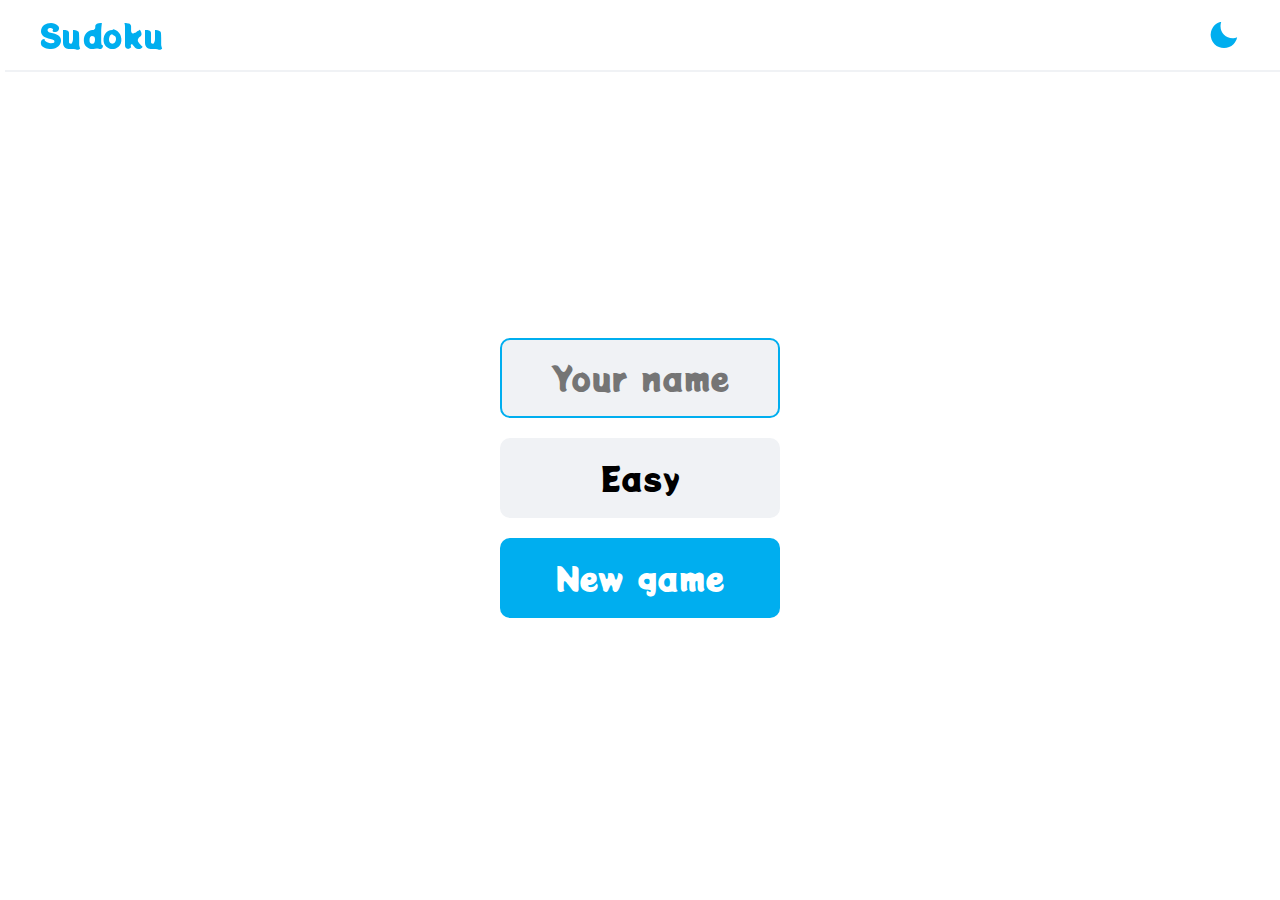
<file: Games/javascript-sudoku-main/index.html>
<!DOCTYPE html>
<html lang="en">

<head>
    <meta charset="UTF-8">
    <meta http-equiv="X-UA-Compatible" content="IE=edge">
    <meta name="viewport" content="width=device-width, initial-scale=1.0">
    <!-- mobile status bar color -->
    <meta name="theme-color" content="#fff">
    <title>Sudoku</title>
    <link rel="shortcut icon" href="./static/images/icon.png" type="image/x-icon">
    <!-- google font -->
    <link rel="preconnect" href="https://fonts.googleapis.com">
    <link rel="preconnect" href="https://fonts.gstatic.com" crossorigin>
    <link href="https://fonts.googleapis.com/css2?family=Potta+One&display=swap" rel="stylesheet">
    <!-- box icons -->
    <link href='https://unpkg.com/boxicons@2.0.9/css/boxicons.min.css' rel='stylesheet'>
    <!-- app css -->
    <link rel="stylesheet" href="./app.css">

</head>

<body>

    <!-- top nav -->
    <nav>
        <div class="nav-container">
            <a href="#" class="nav-logo">
                Sudoku
            </a>
            <div class="dark-mode-toggle" id="dark-mode-toggle">
                <i class="bx bxs-sun"></i>
                <i class="bx bxs-moon"></i>
            </div>
        </div>
    </nav>
    <!-- end top nav -->

    <!-- main -->
    <div class="main">
        <div class="screen">
            <!-- start screen -->
            <div class="start-screen active" id="start-screen">
                <input type="text" placeholder="Your name" maxlength="11" class="input-name" id="input-name">
                <div class="btn" id="btn-level">
                    Easy
                </div>
                <div class="btn" id="btn-continue">Continue</div>
                <div class="btn btn-blue" id="btn-play">New game</div>
            </div>
            <!-- end start screen -->

            <!-- game screen -->
            <div class="main-game" id="game-screen">
                <div class="main-sudoku-grid">
                    <!-- 81 cells -->
                    <div class="main-grid-cell"></div>
                    <div class="main-grid-cell"></div>
                    <div class="main-grid-cell"></div>
                    <div class="main-grid-cell"></div>
                    <div class="main-grid-cell"></div>
                    <div class="main-grid-cell"></div>
                    <div class="main-grid-cell"></div>
                    <div class="main-grid-cell"></div>
                    <div class="main-grid-cell"></div>
                    <div class="main-grid-cell"></div>
                    <div class="main-grid-cell"></div>
                    <div class="main-grid-cell"></div>
                    <div class="main-grid-cell"></div>
                    <div class="main-grid-cell"></div>
                    <div class="main-grid-cell"></div>
                    <div class="main-grid-cell"></div>
                    <div class="main-grid-cell"></div>
                    <div class="main-grid-cell"></div>
                    <div class="main-grid-cell"></div>
                    <div class="main-grid-cell"></div>
                    <div class="main-grid-cell"></div>
                    <div class="main-grid-cell"></div>
                    <div class="main-grid-cell"></div>
                    <div class="main-grid-cell"></div>
                    <div class="main-grid-cell"></div>
                    <div class="main-grid-cell"></div>
                    <div class="main-grid-cell"></div>
                    <div class="main-grid-cell"></div>
                    <div class="main-grid-cell"></div>
                    <div class="main-grid-cell"></div>
                    <div class="main-grid-cell"></div>
                    <div class="main-grid-cell"></div>
                    <div class="main-grid-cell"></div>
                    <div class="main-grid-cell"></div>
                    <div class="main-grid-cell"></div>
                    <div class="main-grid-cell"></div>
                    <div class="main-grid-cell"></div>
                    <div class="main-grid-cell"></div>
                    <div class="main-grid-cell"></div>
                    <div class="main-grid-cell"></div>
                    <div class="main-grid-cell"></div>
                    <div class="main-grid-cell"></div>
                    <div class="main-grid-cell"></div>
                    <div class="main-grid-cell"></div>
                    <div class="main-grid-cell"></div>
                    <div class="main-grid-cell"></div>
                    <div class="main-grid-cell"></div>
                    <div class="main-grid-cell"></div>
                    <div class="main-grid-cell"></div>
                    <div class="main-grid-cell"></div>
                    <div class="main-grid-cell"></div>
                    <div class="main-grid-cell"></div>
                    <div class="main-grid-cell"></div>
                    <div class="main-grid-cell"></div>
                    <div class="main-grid-cell"></div>
                    <div class="main-grid-cell"></div>
                    <div class="main-grid-cell"></div>
                    <div class="main-grid-cell"></div>
                    <div class="main-grid-cell"></div>
                    <div class="main-grid-cell"></div>
                    <div class="main-grid-cell"></div>
                    <div class="main-grid-cell"></div>
                    <div class="main-grid-cell"></div>
                    <div class="main-grid-cell"></div>
                    <div class="main-grid-cell"></div>
                    <div class="main-grid-cell"></div>
                    <div class="main-grid-cell"></div>
                    <div class="main-grid-cell"></div>
                    <div class="main-grid-cell"></div>
                    <div class="main-grid-cell"></div>
                    <div class="main-grid-cell"></div>
                    <div class="main-grid-cell"></div>
                    <div class="main-grid-cell"></div>
                    <div class="main-grid-cell"></div>
                    <div class="main-grid-cell"></div>
                    <div class="main-grid-cell"></div>
                    <div class="main-grid-cell"></div>
                    <div class="main-grid-cell"></div>
                    <div class="main-grid-cell"></div>
                    <div class="main-grid-cell"></div>
                    <div class="main-grid-cell"></div>
                </div>

                <div class="main-game-info">
                    <div class="main-game-info-box main-game-info-name">
                        <span id="player-name">tuat</span>
                    </div>
                    <div class="main-game-info-box main-game-info-level">
                        <span id="game-level">Easy</span>
                    </div>
                </div>

                <div class="main-game-info-box main-game-info-time">
                    <span id="game-time">10:20</span>
                    <div class="pause-btn" id="btn-pause">
                        <i class="bx bx-pause"></i>
                    </div>
                </div>

                <div class="numbers">
                    <div class="number">1</div>
                    <div class="number">2</div>
                    <div class="number">3</div>
                    <div class="number">4</div>
                    <div class="number">5</div>
                    <div class="number">6</div>
                    <div class="number">7</div>
                    <div class="number">8</div>
                    <div class="number">9</div>
                    <div class="delete" id="btn-delete">X</div>
                </div>
            </div>
            <!-- end game screen -->

            <!-- pause screen -->
            <div class="pause-screen" id="pause-screen">
                <div class="btn btn-blue" id="btn-resume">Resume</div>
                <div class="btn" id="btn-new-game">New game</div>
            </div>
            <!-- end pause screen -->

            <!-- result screen -->
            <div class="result-screen" id="result-screen">
                <div class="congrate">Competed</div>
                <div class="info">Time</div>
                <div id="result-time"></div>
                <div class="btn" id="btn-new-game-2">New game</div>
            </div>
            <!-- end result screen -->
        </div>
    </div>
    <!-- end main -->

    <script src="./static/js/constant.js"></script>
    <script src="./static/js/sudoku.js"></script>
    <script src="./static/js/app.js"></script>
</body>

</html>
</file>
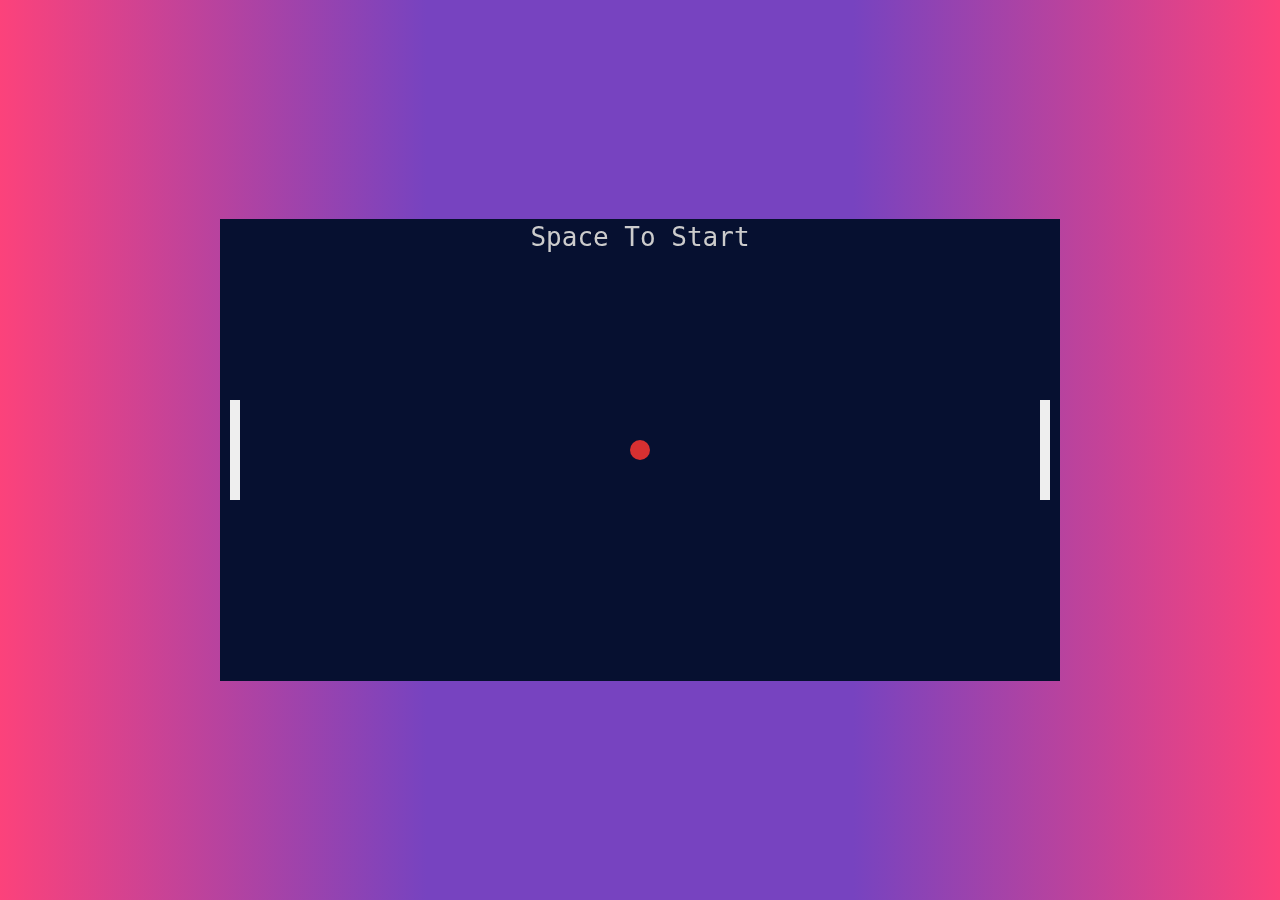
<file: Games/Ping-Pong/index.html>
<!DOCTYPE html>
<html lang="en">
<head>
    <meta charset="UTF-8">
    <meta name="viewport" content="width=device-width, initial-scale=1.0">
    <meta http-equiv="X-UA-Compatible" content="ie=edge">
    <title>Pong Game -Webship</title>
    <link rel="stylesheet" href="style.css">
</head>
<body>
    
    <canvas id="can" width="840" height="462"></canvas>
    <div id="score_board">Space To Start</div>

    <script src="helper.js" defer></script>
    <script src="pong.js" defer></script>
    <script src="core.js" defer></script>
</body>
</html>
</file>
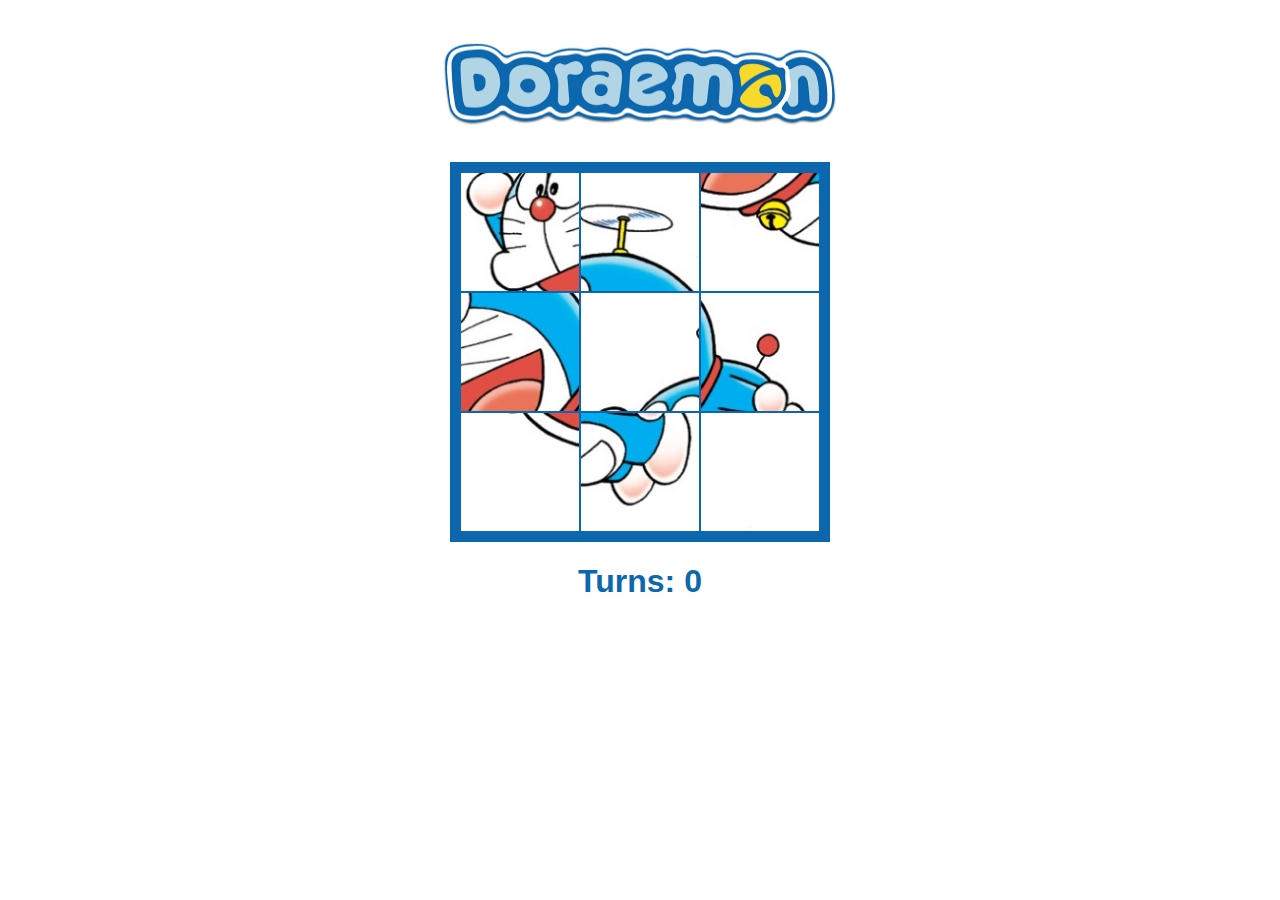
<file: Games/Puzzel/index.html>
<!DOCTYPE html>
<html>
    <head>
        <meta charset="UTF-8">
        <meta name="viewport" content="width=device-width, initial-scale=1.0">
        <title>Slide Puzzle</title>
        <link rel="stylesheet" href="puzzel.css">
        <script src="puzzel.js"></script>
    </head>

    <body>
        <img id="title" src="./logo.png">
        <div id="board">
        </div>
        <h1>Turns: <span id="turns">0</span></h1>
    </body>
</html>
</file>
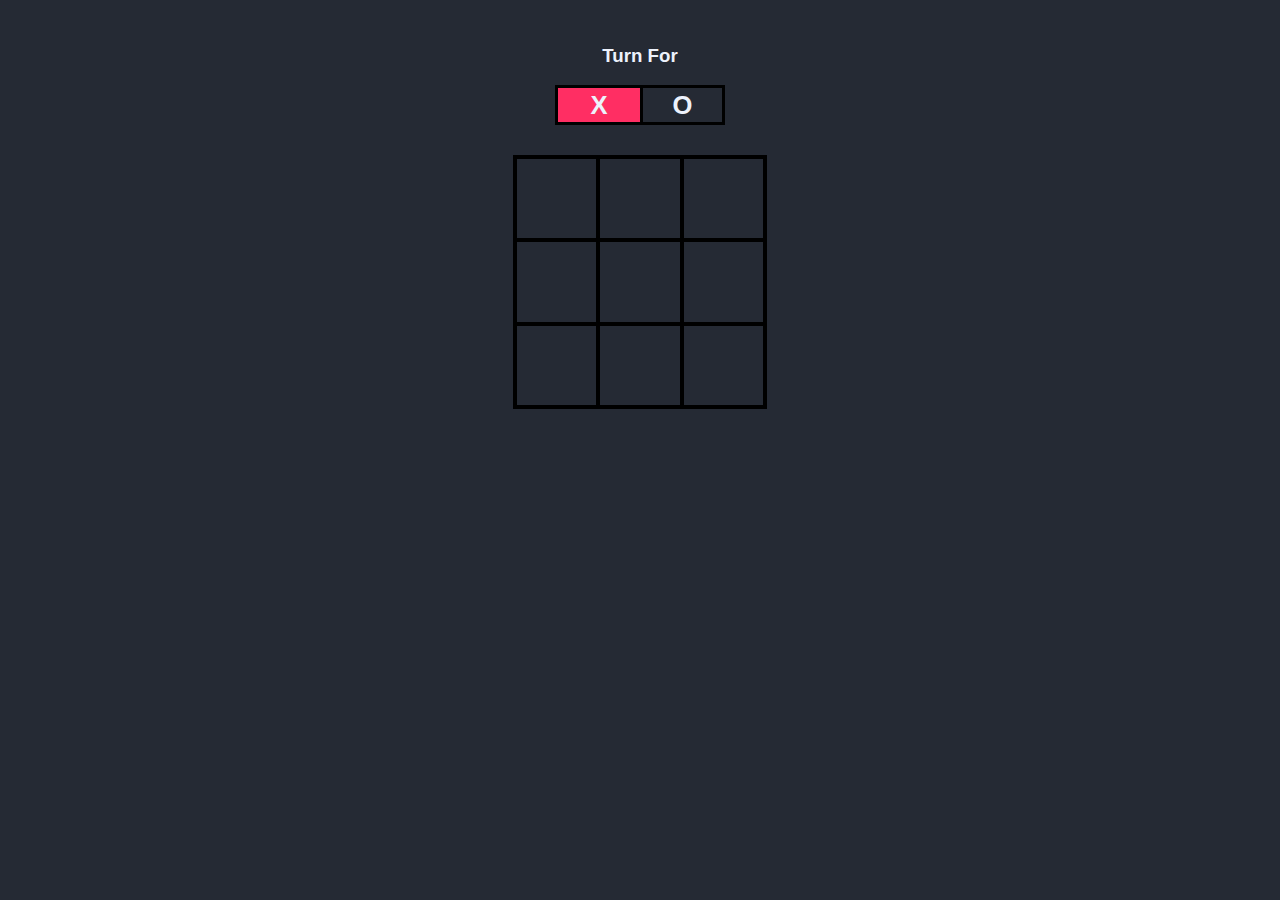
<file: Games/Tick-Tack-To/index.html>
<!DOCTYPE html>
<html lang="en">
<head>
    <meta charset="UTF-8">
    <meta http-equiv="X-UA-Compatible" content="IE=edge">
    <meta name="viewport" content="width=device-width, initial-scale=1.0">
    <title>Tic_Tac_Toe</title>
    <link rel="stylesheet" href="style.css">
</head>
<body>
    <div class="turn-container">
        <h3>Turn For</h3>
        <div class="turn-box align">X</div>
        <div class="turn-box align">O</div>
        <div class="bg"></div>
    </div>
    <div class="main-grid">
        <div class="box align">0</div>
        <div class="box align">1</div>
        <div class="box align">2</div>
        <div class="box align">3</div>
        <div class="box align">4</div>
        <div class="box align">5</div>
        <div class="box align">6</div>
        <div class="box align">7</div>
        <div class="box align">8</div>
    </div>
    <h2 id="results"></h2>
    <button id="play-again">Play Again</button>
    <script src="script.js"></script>
</body>
</html>
</file>
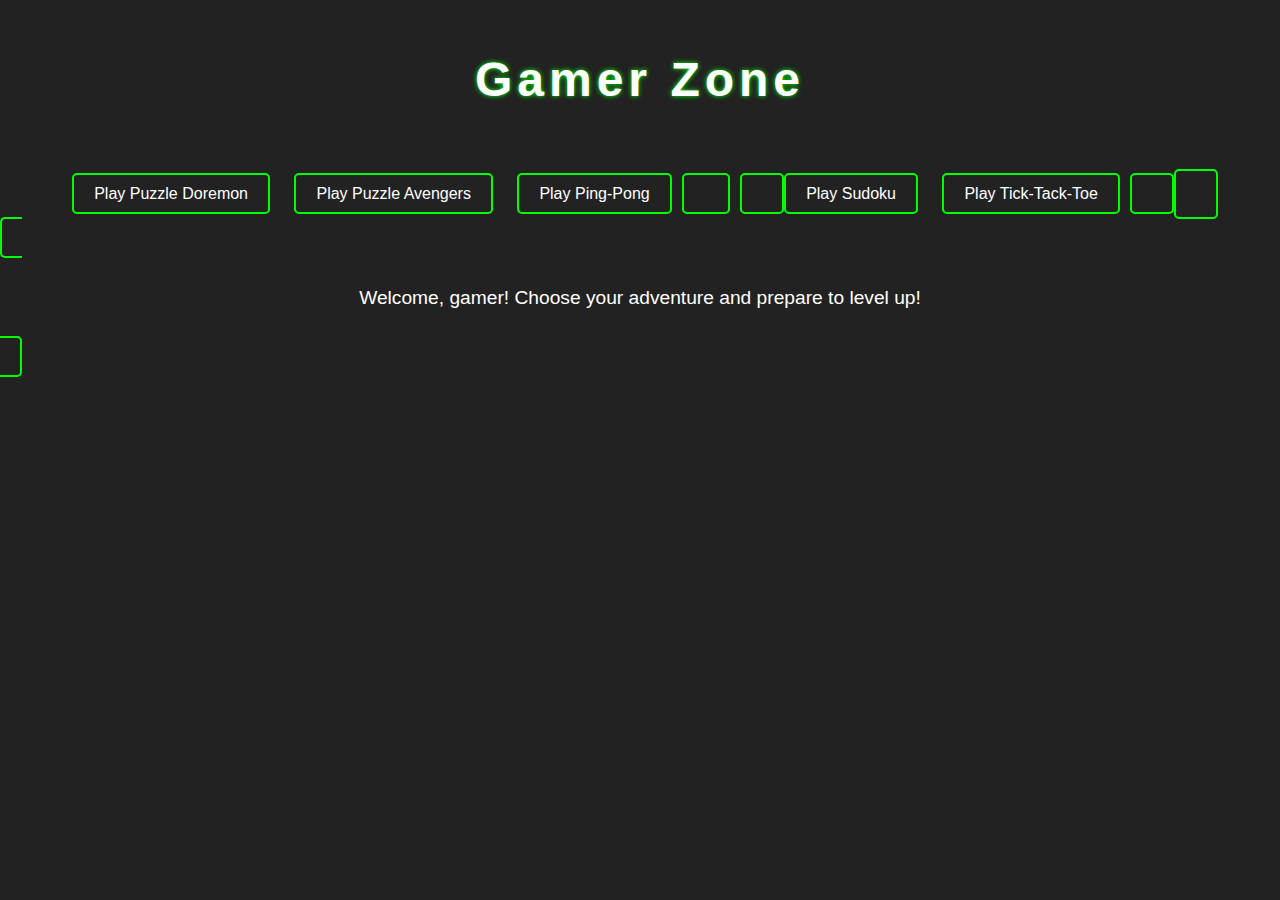
<file: html.html>
<!DOCTYPE html>
<html lang="en">
<head>
  <meta charset="UTF-8">
  <meta name="viewport" content="width=device-width, initial-scale=1.0">
  <title>Gamer Zone</title>
  <link rel="stylesheet" href="css.css">
</head>
<body>
  <header>
    <h1>Gamer Zone</h1>
  </header>
  <nav>
    <ul>
      <li><a href="https://invisibleka.github.io/Games/Games/Puzzel/index.html">Play Puzzle Doremon</a></li>
      <li><a href="https://invisibleka.github.io/Games/Games/Puzzel/5x5%20puzzle%20challenge/index.html">Play Puzzle Avengers</a></li>
      <li><a href="https://invisibleka.github.io/Games/Games/Ping-Pong/index.html">Play Ping-Pong</li>
      <li><a href="https://invisibleka.github.io/Games/Games/javascript-sudoku-main/index.html">Play Sudoku</a></li>
        <li><a href="https://invisibleka.github.io/Games/Games/Tick-Tack-To/index.html">Play Tick-Tack-Toe</li>
    </ul>
  </nav>
  <main>
    <p>Welcome, gamer! Choose your adventure and prepare to level up!</p>
  </main>
</body>
</html>
</file>
<file: Games/javascript-sudoku-main/app.css>
:root {
    --bg-main: #f0f2f5;
    --bg-body: #fff;
    --color-txt: #000;
    --filled-color: #000;
    --filled-bg: #caf0f8;

    --white: #fff;
    --blue: #00aeef;
    --red: #e91e63;
    --black: #000;

    --nav-size: 70px;
    --sudoku-cell-size: 50px;

    --border-radius: 10px;

    --space-y: 20px;

    --gap: 5px;

    --font-size: 1.5rem;
    --font-size-lg: 2rem;
    --font-size-xl: 3rem;
}

.dark {
    --bg-main: #2a2a38;
    --bg-body: #1a1a2e;
    --color-txt: #6a6a6a;
    --filled-color: #4f4f63;
    --filled-bg: #000;
}

* {
    padding: 0;
    margin: 0;
    box-sizing: border-box;
    -webkit-tap-highlight-color: transparent;
}

body {
    font-family: "Potta One", cursive;
    /* height: 100vh; */
    background-color: var(--bg-body);
    overflow-x: hidden;
    user-select: none;
}

input {
    font-family: "Potta One", cursive;
    border: 2px solid var(--bg-main);
    color: var(--color-txt);
}

input:hover,
input:focus {
    border-color: var(--blue);
}

a {
    text-decoration: none;
    color: unset;
}

ul {
    list-style-type: none;
}

nav {
    background-color: var(--bg-body);
    color: var(--color-txt);
    position: fixed;
    top: 0;
    width: 100%;
    box-shadow: 5px 2px var(--bg-main);
    z-index: 99;
}

.nav-container {
    max-width: 1280px;
    margin: auto;
    display: flex;
    align-items: center;
    justify-content: space-between;
    padding: 0 40px;
    height: var(--nav-size);
}

.nav-logo {
    font-size: var(--font-size-lg);
    color: var(--blue);
}

.dark-mode-toggle {
    color: var(--blue);
    font-size: var(--font-size-lg);
    cursor: pointer;
}

.bxs-sun {
    display: none;
}

.bxs-moon {
    display: inline-block;
}

.dark .bxs-sun {
    display: inline-block;
}

.dark .bxs-moon {
    display: none;
}

.main {
    /* height: 100vh; */
    padding-top: var(--nav-size);
    display: grid;
    place-items: center;
}

.screen {
    position: relative;
    overflow: hidden;
    height: 100%;
    min-width: 400px;
}

.start-screen {
    position: absolute;
    top: 0;
    left: 0;
    width: 100%;
    height: 100%;
    transform: translateX(-100%);
    transition: transform 0.3s ease-in-out;
    display: flex;
    flex-direction: column;
    align-items: center;
    justify-content: center;
}

.start-screen.active {
    transform: translateX(0);
}

.start-screen > * + * {
    margin-top: 20px;
}

.input-name {
    height: 80px;
    width: 280px;
    border-radius: var(--border-radius);
    outline: 0;
    background-color: var(--bg-main);
    padding: 20px;
    font-size: var(--font-size-lg);
    text-align: center;
}

.btn {
    height: 80px;
    width: 280px;
    background-color: var(--bg-main);
    color: var(--color-txt);
    border-radius: var(--border-radius);
    display: grid;
    place-items: center;
    transition: width 0.3s ease-in-out;
    overflow: hidden;
    font-size: var(--font-size-lg);
    cursor: pointer;
}

.btn-blue {
    background-color: var(--blue);
    color: var(--white);
}

.input-err {
    border-color: var(--red);
    animation: bounce 0.5s cubic-bezier(0.175, 0.885, 0.32, 1.275);
}

@keyframes bounce {
    0% {
        transform: translateX(0);
    }
    25% {
        transform: translateX(20px);
    }
    50% {
        transform: translateX(-20px);
    }
    100% {
        transform: translateX(0);
    }
}

.main-game {
    display: flex;
    height: 100%;
    flex-direction: column;
    justify-content: space-between;
    padding: 30px 0;
    transform: translateX(100%);
    transition: transform 0.3s ease-in-out;
}

.main-game.active {
    transform: translateX(0);
}

.main-sudoku-grid {
    display: grid;
    gap: var(--gap);
    grid-template-columns: repeat(9, auto);
}

.main-grid-cell {
    height: var(--sudoku-cell-size);
    width: var(--sudoku-cell-size);
    border-radius: var(--border-radius);
    background-color: var(--bg-main);
    color: var(--blue);
    display: grid;
    place-items: center;
    font-size: var(--font-size);
    cursor: pointer;
}

.main-grid-cell.filled {
    background-color: var(--filled-bg);
    color: var(--filled-color);
}

.main-grid-cell.selected {
    background-color: var(--blue);
    color: var(--white);
}

.main-grid-cell:hover {
    border: 2px solid var(--blue);
}

.main-grid-cell.hover {
    border: 3px solid var(--blue);
}

.dark .main-grid-cell.hover {
    border: 1px solid var(--blue);
}

.main-grid-cell.err {
    background-color: var(--red);
    color: var(--white);
}

.main-game-info {
    margin-top: var(--space-y);
    margin-bottom: 10px;
    display: grid;
    grid-template-columns: 1fr 1fr;
    gap: 10px;
}

.main-game-info-box {
    height: 45px;
    background-color: var(--bg-main);
    color: var(--color-txt);
    border-radius: var(--border-radius);
    display: grid;
    place-items: center;
    padding: 0 20px;
    font-size: var(--font-size);
}

.main-game-info-time {
    position: relative;
    align-items: center;
    justify-content: center;
    padding-left: 2rem;
    margin-bottom: auto;
}

.pause-btn {
    position: absolute;
    right: 10px;
    height: 30px;
    width: 30px;
    border-radius: var(--border-radius);
    background-color: var(--blue);
    color: var(--white);
    font-size: var(--font-size);
    display: grid;
    place-items: center;
    cursor: pointer;
}

.numbers {
    margin-top: var(--space-y);
    display: grid;
    grid-template-columns: repeat(5, 1fr);
    gap: 5px;
}

.number {
    height: var(--sudoku-cell-size);
    border-radius: var(--border-radius);
    background-color: var(--bg-main);
    color: var(--color-txt);
    display: grid;
    place-items: center;
    font-size: var(--font-size);
    cursor: pointer;
}

.delete {
    background-color: var(--red);
    color: var(--white);
    height: var(--sudoku-cell-size);
    border-radius: var(--border-radius);
    display: grid;
    place-items: center;
    font-size: var(--font-size);
    cursor: pointer;
}

.pause-screen,
.result-screen {
    position: absolute;
    top: 0;
    left: 0;
    width: 100%;
    height: 100%;
    background-color: var(--bg-body);
    align-items: center;
    justify-content: center;
    flex-direction: column;
    display: none;
}

.pause-screen.active,
.result-screen.active {
    display: flex;
}

.pause-screen > * + *,
.result-screen > * + * {
    margin-top: 20px;
}

.result-screen.active div {
    animation: zoom-in 0.5s cubic-bezier(0.175, 0.885, 0.32, 1.275);
}

.pause-screen.active .btn {
    animation: zoom-in 0.5s cubic-bezier(0.175, 0.885, 0.32, 1.275);
}

.result-screen .congrate {
    font-size: var(--font-size-xl);
    color: var(--blue);
}

.result-screen .info {
    color: var(--color-txt);
    font-size: var(--font-size);
}

#result-time {
    color: var(--blue);
    font-size: var(--font-size-xl);
}

.zoom-in {
    animation: zoom-in 0.5s cubic-bezier(0.175, 0.885, 0.32, 1.275);
}

@keyframes zoom-in {
    0% {
        transform: scale(3);
    }
    100% {
        transform: scale(1);
    }
}

.cell-err {
    animation: zoom-out-shake 0.5s cubic-bezier(0.175, 0.885, 0.32, 1.275);
}

@keyframes zoom-out-shake {
    0% {
        transform: scale(2);
    }
    25% {
        transform: scale(2) rotate(30deg);
    }
    50% {
        transform: scale(2) rotate(-30deg);
    }
    100% {
        transform: scale(1);
    }
}

@media only screen and (max-width: 800px) {
    :root {
        --nav-size: 50px;

        --sudoku-cell-size: 30px;

        --border-radius: 5px;

        --space-y: 10px;

        --gap: 2px;

        --font-size: 1rem;
        --font-size-lg: 1.5rem;
        --font-size-xl: 2rem;
    }

    .input-name,
    .btn {
        height: 50px;
    }

    .main-grid-cell.hover {
        border-width: 2px;
    }

    .screen {
        min-width: unset;
    }

    .main {
        height: 100vh;
    }
}
</file>
<file: Games/Ping-Pong/style.css>
*{padding: 0;margin: 0;box-sizing: border-box;}
body{
    height: 100vh;
    background: linear-gradient(to right,#FC427B,#7743C0,#7743C0,#FC427B);
}
#can{
    position: absolute;
    left:50%;
    top:50%;
    transform: translate(-50%,-50%);
    background-color: #121212;
    border:0px solid #040b24; 
}
#score_board{
    position: absolute;
    left:50%;
    top:50%;
    transform: translate(-50%,-50%);
    width:854px;
    height: 480px;
    text-align: center;
    padding: 12px;
    background-color: transparent;
    color: #ccc;
    font-size: 2.0em;
    font-family: monospace;
}
</file>
<file: Games/Puzzel/puzzel.css>
body {
    font-family: Arial, Helvetica, sans-serif;
    text-align: center;
    color: #0c67ae;
}

#title {
    height: 150px;
    width: 400px;
}

#board {
    width: 360px;
    height: 360px;
    background-color: lightblue;
    border: 10px solid #0c67ae;

    margin: 0 auto;
    display: flex;
    flex-wrap: wrap;
}

#board img {
    width: 118px;
    height: 118px;
    border: 1px solid #0c67ae;
}
</file>
<file: Games/Tick-Tack-To/style.css>
*{
    color: var(--primary-color);
    font-family: sans-serif;
    transition: 0.2s ease-in-out;
    user-select: none;
}

.align{
    display: flex;
    justify-content: center;
    align-items: center;
}

body{
    background-color: #252A34;
    margin: 0;
    padding: 0;
    width: 100vw;
    text-align: center;
    padding-top: 5vh;
}

.turn-container{
    width: 170px;
    height: 80px;
    margin: auto;
    display: grid;
    grid-template-columns: 1fr 1fr;
    grid-template-rows: 1fr 1fr;
    position: relative;
}

.turn-container h3{
    margin: 0;
    grid-column-start: 1;
    grid-column-end: 3;
}

.turn-container .turn-box{
    border: 3px solid #000;
    font-size: 1.6rem;
    font-weight: 700;
}

.turn-container .turn-box:nth-child(even){
    border-right: none;
}

.bg{
    position: absolute;
    bottom: 0;
    left: 0;
    width: 85px;
    height: 40px;
    background-color: #FF2E63;
    z-index: -1;
}

.main-grid{
    display: grid;
    grid-template-columns: repeat(3, 1fr);
    grid-template-rows: repeat(3, 1fr);
    height: 250px;
    width: 250px;
    margin: 30px auto;
    border: 2px solid #000;
}

.box{
    cursor: pointer;
    font-size: 2rem;
    font-weight: 700;
    border: 2px solid #000;
}

.box:hover{
    background-color: #FF2E63;
}

#play-again{
    background-color: #FF2E63;
    padding: 10px 25px;
    border: none;
    font-size: 1.2rem;
    border-radius: 5px;
    cursor: pointer;
    display: none;
}

#play-again:hover{
    padding: 10px 40px;
    background-color: #08D9D6;
    color: #000;
}

#dark {
    width: 30px;
    cursor: pointer;
    background-color: aliceblue;
}

#flex {
    display: flex;
    justify-content: right;
    right: 30vh;
}
:root {
    --primary-color: #edf2fc;
    --secondary-color: #212121;
}
</file>
<file: css.css>
body {
  font-family: sans-serif;
  background-color: #222;
  color: #fff;
  margin: 0;
  padding: 0;
}

header {
  text-align: center;
  padding: 20px;
}

h1 {
  font-size: 3em;
  letter-spacing: 5px;
  text-shadow: 0 0 5px #00ff00;
}

nav {
  display: flex;
  justify-content: center;
  padding: 10px;
}

ul {
  list-style: none;
  padding: 0;
}

li {
  margin: 0 10px;
  display: inline-block;
}

a {
  text-decoration: none;
  color: #fff;
  padding: 10px 20px;
  border: 2px solid #00ff00;
  border-radius: 5px;
  transition: all 0.3s ease-in-out;
}

a:hover {
  background-color: #00ff00;
  color: #222;
}

main {
  text-align: center;
  padding: 20px;
}

p {
  font-size: 1.2em;
}
</file>
